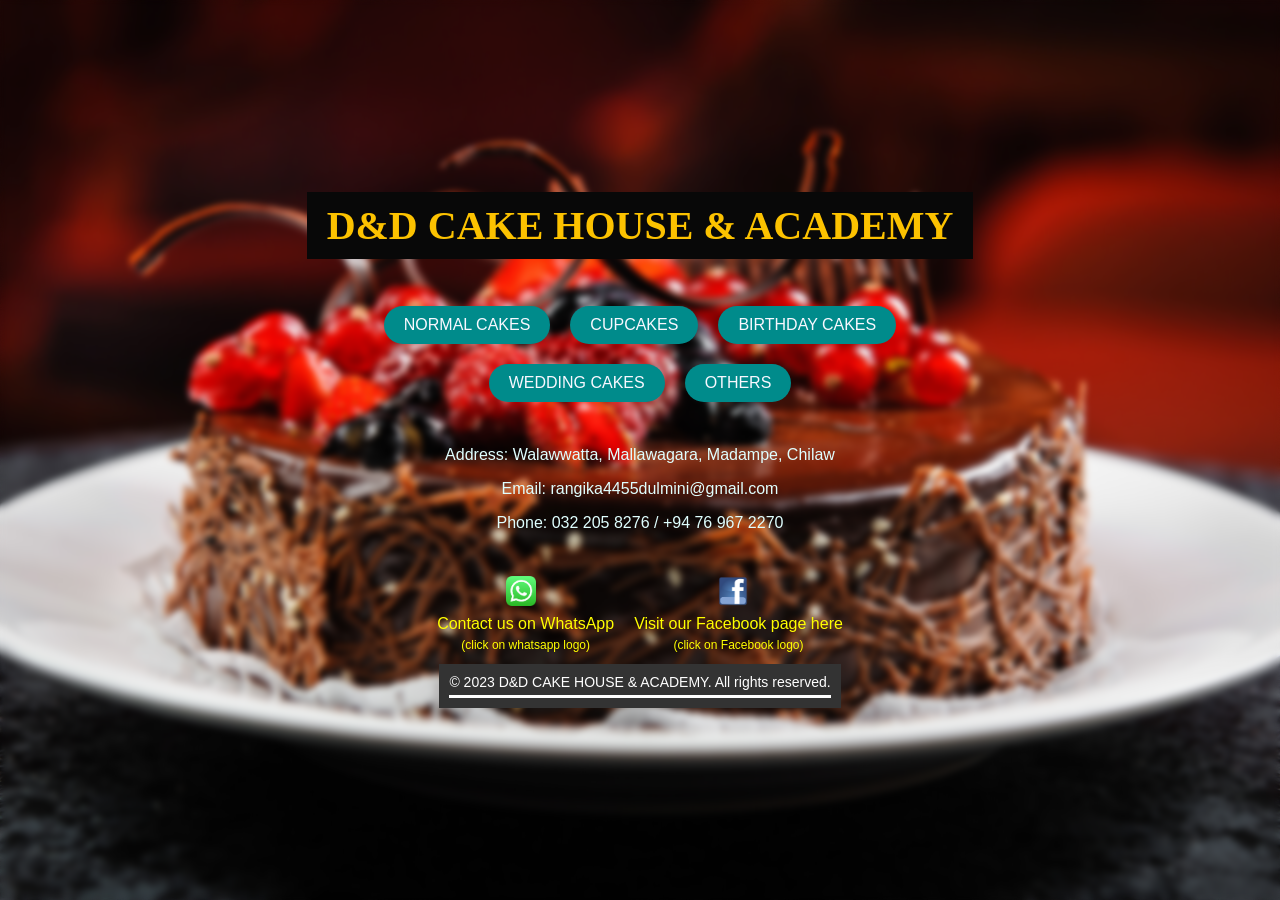
<file: index.html>
<!DOCTYPE html>
<html lang="en">
<head>
  <meta charset="UTF-8">
  <meta name="viewport" content="width=device-width, initial-scale=1.0">
  <title>D&D CAKE HOUSE & ACADEMY</title>
  <link rel="stylesheet" href="First css file.css">
    <link rel="stylesheet" media="screen and (min-width: 768px)" href="desktop.css">
  <link rel="stylesheet" media="screen and (max-width: 767px)" href="mobile.css">
</head>
<body>
  <h1>D&D CAKE HOUSE & ACADEMY</h1>
<div class="buttons">
  <div class="button-row">
    <button class="button" id="button1">NORMAL CAKES</button>
    <button class="button" id="button2">CUPCAKES</button>
    <button class="button" id="button3">BIRTHDAY CAKES</button>
  </div>
  <div class="button-row">
    <button class="button" id="button4">WEDDING CAKES</button>
    <button class="button" id="button5">OTHERS</button>
  </div>
</div>
  <br>
  <div class="contact-info">
    <p>Address: Walawwatta, Mallawagara, Madampe, Chilaw</p>
    <p>Email: rangika4455dulmini@gmail.com</p>
    <p>Phone: 032 205 8276 / +94 76 967 2270 </p>
  </div>
  
  <br>
  
  <div class="social-icons">
    <div class="social-icon">
        <a href="https://api.whatsapp.com/send?phone=94769672270">
        <img src="Whatsapp logo.png" alt="WhatsApp Logo">
      </a>
	  <span>Contact us on WhatsApp</span>
	  <p> (click on whatsapp logo) </p>
    </div>
	
	
    <div class="social-icon">
        <a href="https://www.facebook.com/profile.php?id=100087596792511&mibextid=LQQJ4d">
        <img src="Facebook logo.png" alt="Facebook Logo">
      </a>
	  <span>Visit our Facebook page here</span>
	  <p> (click on Facebook logo) </p>
    </div>
  </div>
  
   <footer>
        <p>&copy; 2023 D&D CAKE HOUSE & ACADEMY. All rights reserved.</p>
   </footer>
 
  <script src="First javascript file.js"></script>
</body>
</html>
</file>
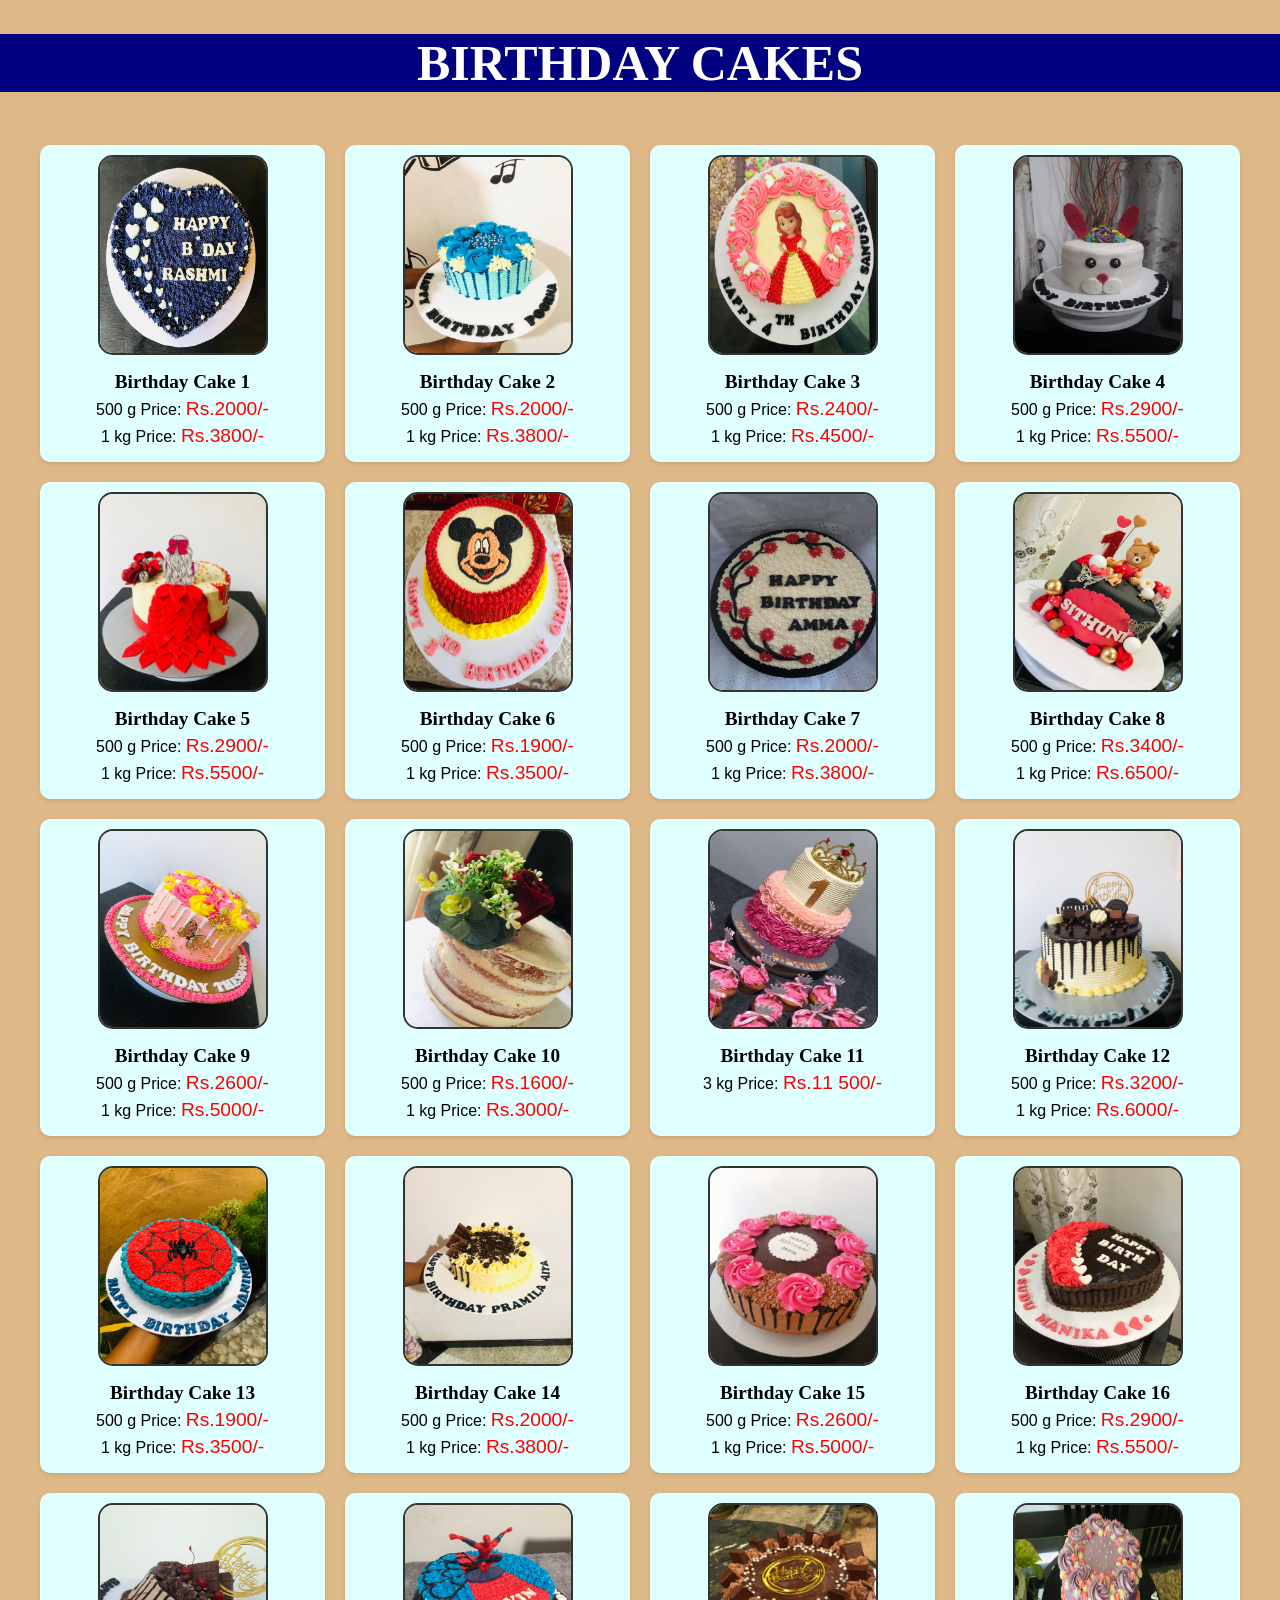
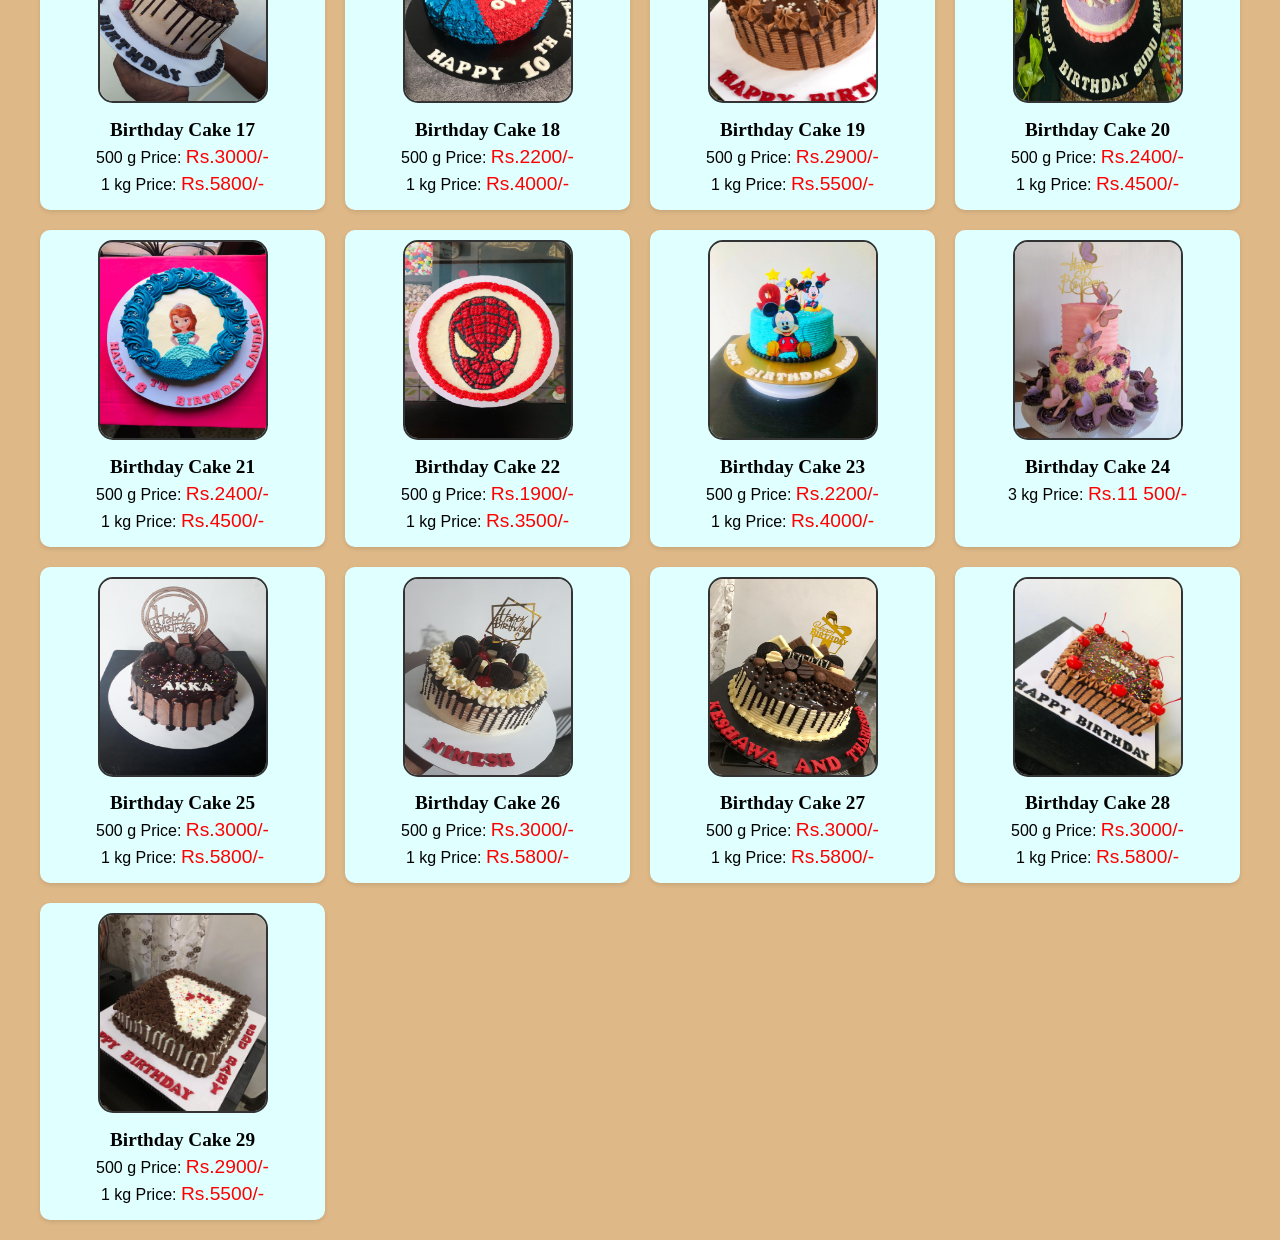
<file: Birthday cakes file.html>
<!DOCTYPE html>
<html lang="en">
<head>
    <meta charset="UTF-8">
    <meta name="viewport" content="width=device-width, initial-scale=1.0">
    <link rel="stylesheet" href="Birthday cakes css.css">
    <title>D&D BIRTHDAY CAKES</title>
</head>
<body>
    <header>
        <h1>BIRTHDAY CAKES</h1>
    </header>
    
    <main id="cake-container">
        <!-- Cake items will be dynamically added here using JavaScript -->
    </main>

    <script src="Birthday cakes file.js"></script>
</body>
</html>
</file>
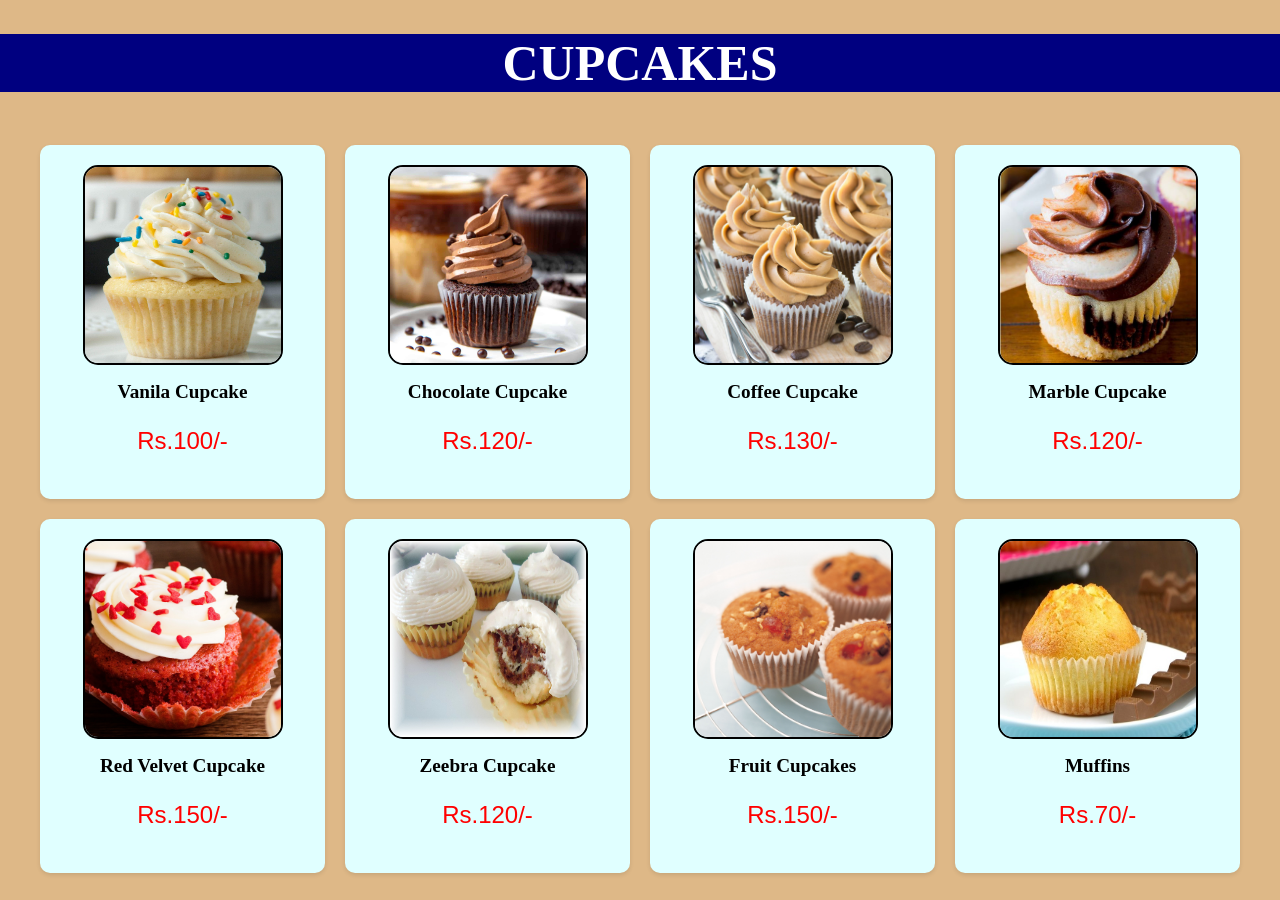
<file: Cupcakes html.html>
<!DOCTYPE html>
<html lang="en">
<head>
    <meta charset="UTF-8">
    <meta name="viewport" content="width=device-width, initial-scale=1.0">
    <link rel="stylesheet" href="Cupcakes css file.css">
    <title>D&D CUPCAKES</title>
</head>
<body>
    <header>
        <h1>CUPCAKES</h1>
    </header>
    
    <main id="cake-container">
        <!-- Cake items will be dynamically added here using JavaScript -->
    </main>

    <script src="Cupcakesjavascript file.js"></script>
</body>
</html>
</file>
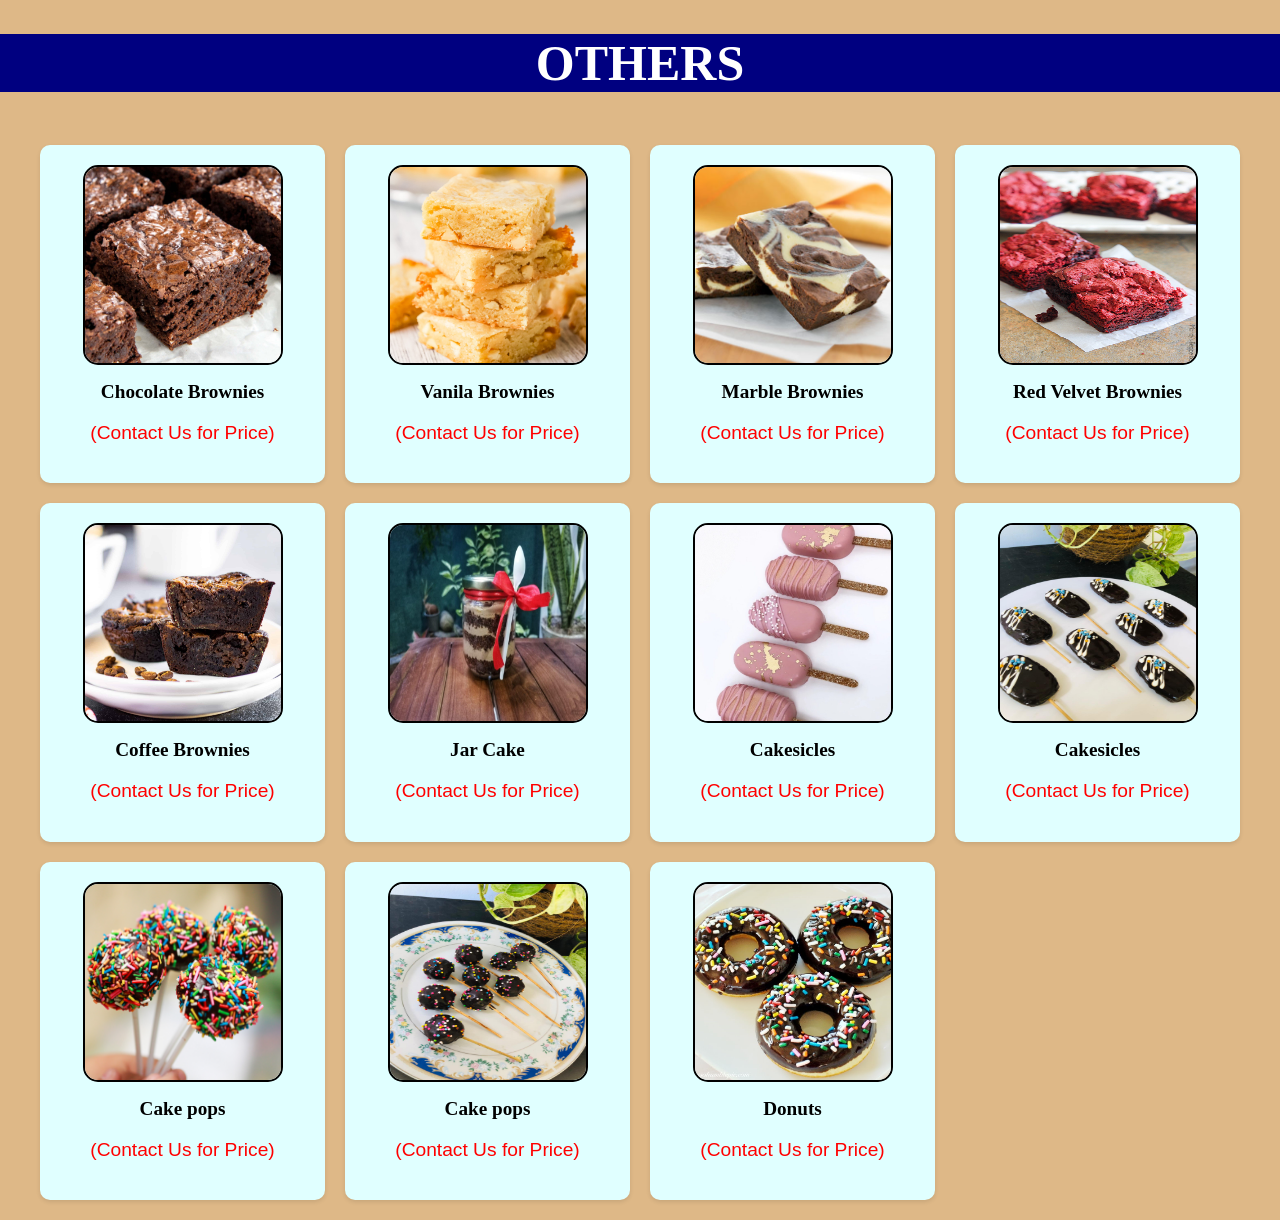
<file: Other html file.html>
<!DOCTYPE html>
<html lang="en">
<head>
    <meta charset="UTF-8">
    <meta name="viewport" content="width=device-width, initial-scale=1.0">
    <link rel="stylesheet" href="Others css file.css">
    <title>D&D OTHERS</title>
</head>
<body>
    <header>
        <h1>OTHERS</h1>
    </header>
    
    <main id="cake-container">
        <!-- Cake items will be dynamically added here using JavaScript -->
    </main>

    <script src="Others javascript file.js"></script>
</body>
</html>
</file>
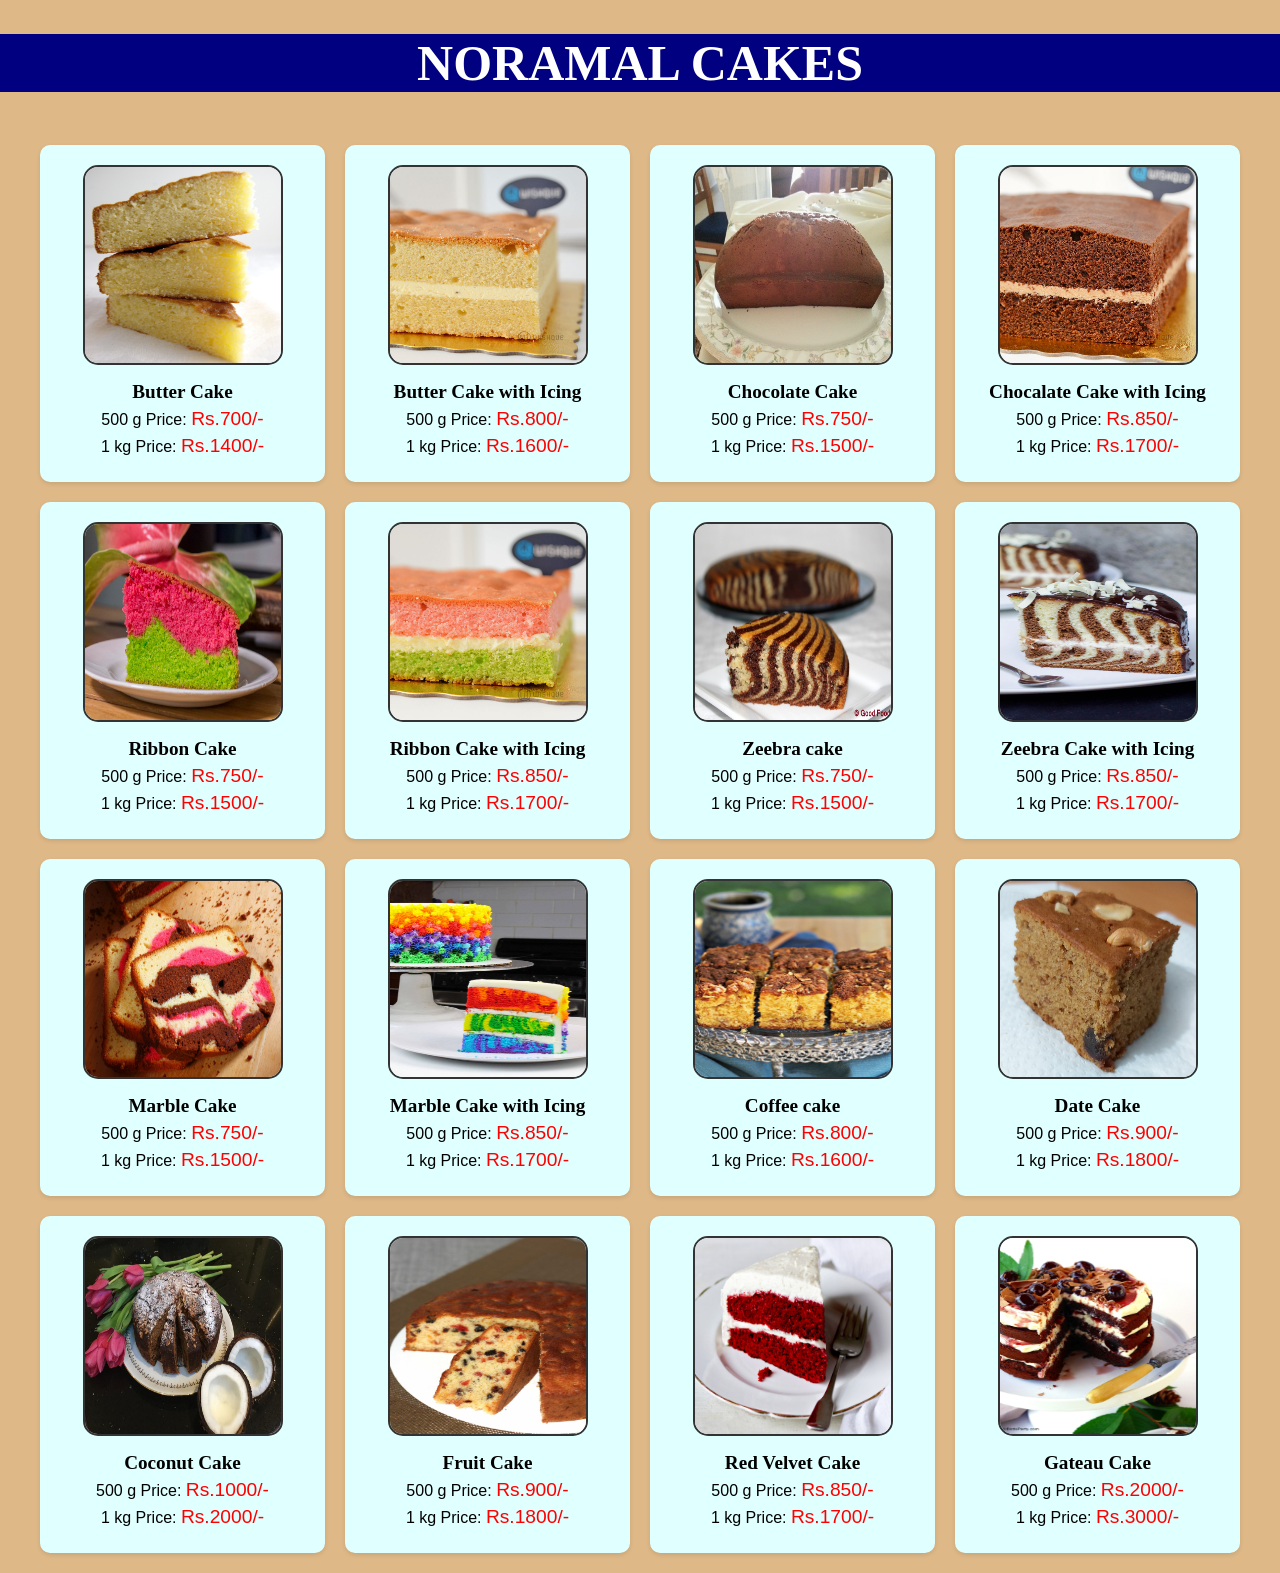
<file: second html file.html>
<!DOCTYPE html>
<html lang="en">
<head>
    <meta charset="UTF-8">
    <meta name="viewport" content="width=device-width, initial-scale=1.0">
    <link rel="stylesheet" href="second css file.css">
    <title>D&D NORAMAL CAKES</title>
</head>
<body>
    <header>
        <h1>NORAMAL CAKES</h1>
    </header>
    <div id="cake-container">

        <!-- Cake items will be dynamically added here using JavaScript -->
    </div>

    <script src="second javascript file.js"></script>
</body>
</html>
</file>
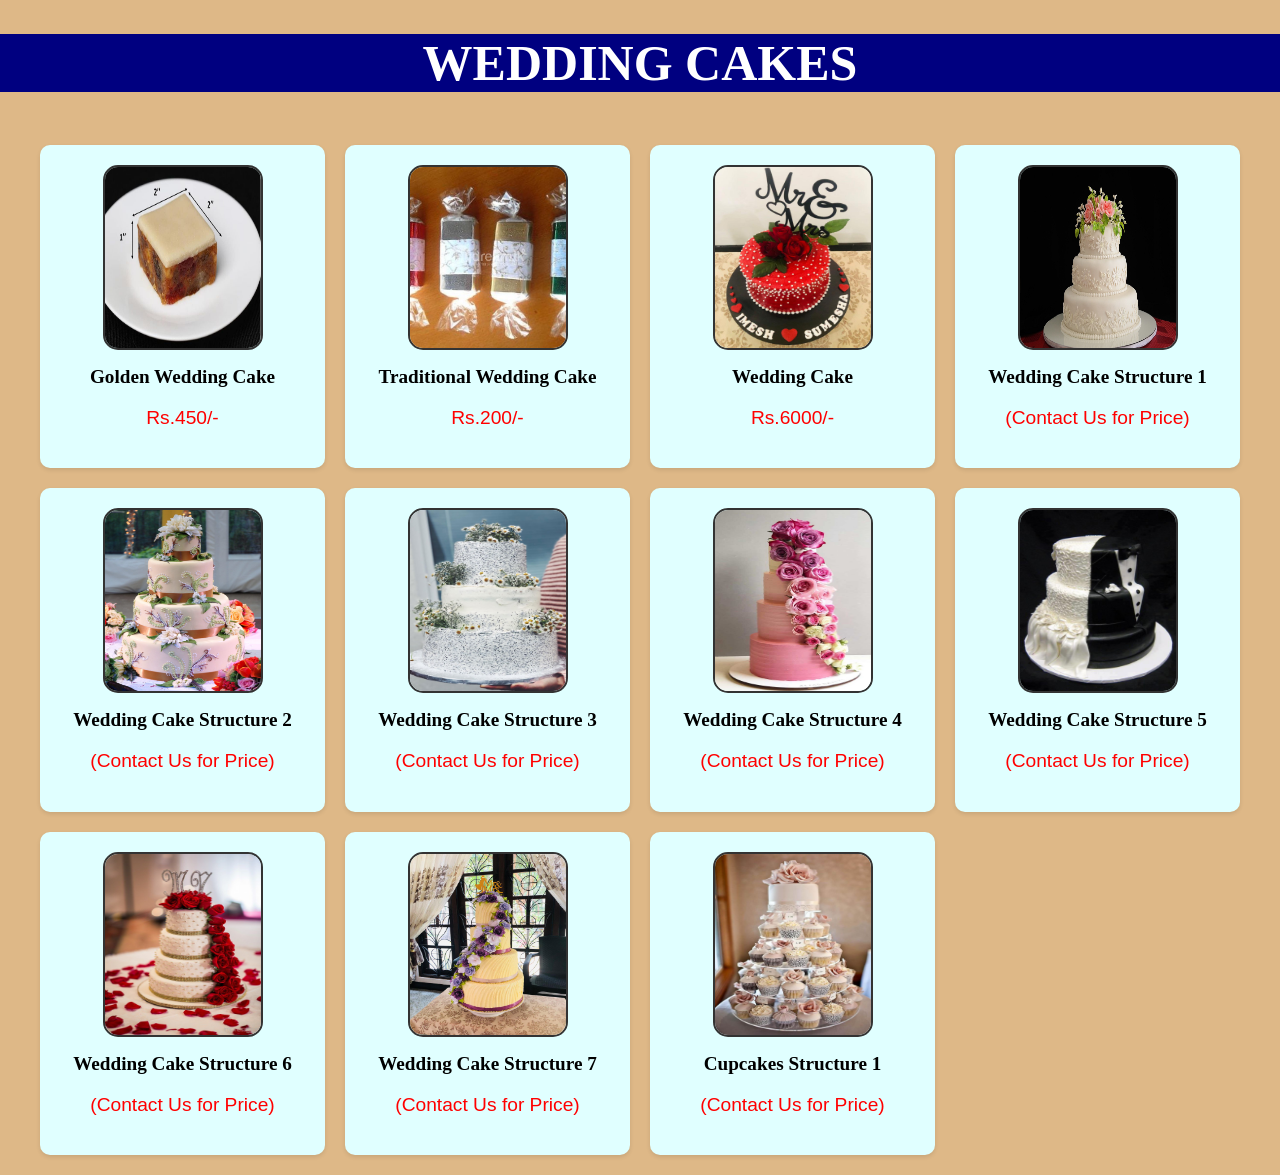
<file: Wedding cakes html file.html>
<!DOCTYPE html>
<html lang="en">
<head>
    <meta charset="UTF-8">
    <meta name="viewport" content="width=device-width, initial-scale=1.0">
    <link rel="stylesheet" href="Wedding cakes css file.css">
    <title>D&D WEDDING CAKES</title>
</head>
<body>
    <header>
        <h1>WEDDING CAKES</h1>
    </header>
    
    <main id="cake-container">
        <!-- Cake items will be dynamically added here using JavaScript -->
    </main>

    <script src="Wedding cakes javascript file.js"></script>
</body>
</html>
</file>
<file: First css file.css>
body {
  margin: 0;
  padding: 0;
  font-family: Arial, sans-serif;
  background-image: url('background-image.jpg'); /* Replace with your image URL */
  background-size: cover;
  background-position: center;
  background-repeat: no-repeat;
  height: 100vh;
  display: flex;
  flex-direction: column;
  justify-content: center;
  align-items: center;
  backdrop-filter: blur(3px); /* Add backdrop filter to blur the background */
}

footer {
            background-color: #333;
            color: white;
            text-align: center;
            padding: 10px;
            font-size: 14px; /* Adjust the font size as needed */
        }

        footer p {
            margin: 0; /* Remove default margin */
            padding-bottom: 5px; /* Add padding for the line */
            border-bottom: 3px solid white; /* Add a thicker bottom border */
        }

h1 {
  font-family: 'Georgia', serif;
  font-size: 3rem;
  color: #fcc200;
  background-color: #080808; /* Add a background color to highlight */
  padding: 10px 20px; /* Add padding to create some space around the text */
  text-align: center;
  margin-top: 0; 
}

.social-icons {
  display: flex;
  align-items: center;
  justify-content: center;
  margin-top: 20px;
}

.social-icon img {
  width: 30px;
  height: 30px;
  margin-right: 10px;
}

/* Your existing styles here */

.social-icons {
  display: flex;
  justify-content: center;
  align-items: center;
  gap: 20px; /* Gap between the social icons */
  margin-top: 20px;
}

.social-icon {
  display: flex;
  flex-direction: column;
  align-items: center;
  text-align: center;
}

.social-icon img {
  width: 30px;
  height: 30px;
}

.social-icon span {
  color: yellow;
  margin-top: 5px;
}

.social-icon p {
  color: yellow;
  font-size: 12px;
  margin-top: 5px;
}

/* Add a gap element between social icons */
.gap {
  width: 50px;
}


.buttons {
  display: flex;
  flex-direction: column;
  align-items: center;
  gap: 20px; /* Gap between button rows */
  margin-top: 20px;
}

.button-row {
  display: flex;
  gap: 20px; /* Gap between buttons in the same row */
}

.button {
  padding: 20px 30px;
  background-color: #008b8b;
  color: #f8f8ff;
  font-size: 18px; /* Adjust the font size as desired */
  border: none;
  border-radius: 30px;
  cursor: pointer;
  transition: background-color 0.3s;
}

.button:hover {
  background-color: #2980b9;
}

.contact-info {
  text-align: center;
  color: #e0ffff;
  margin-top: 0px;
}
</file>
<file: desktop.css>
/* Desktop styles */
@media screen and (min-width: 768px) {
  h1 {
    font-size: 40px;
  }
  
  .button {
    padding: 10px 20px;
    font-size: 16px;
  }

  .contact-info, .social-icons {
    margin-top: 10px;
  }
}
</file>
<file: mobile.css>
/* Mobile styles */
@media screen and (max-width: 767px) {
  h1 {
    font-size: 32px;
  }
  
  .contact-info, .social-icons {
    margin-top: 10px;
}

.buttons {
  display: flex;
  flex-direction: column;
  align-items: center;
  gap: 10 px; /* Gap between button rows */
  margin-top: 20px;
}

.button-row {
  display: flex;
  gap: 10px; /* Gap between buttons in the same row */
}


.button {
  padding: 6px 12px;
  background-color: #008b8b;
  color: #f8f8ff;
  font-size: 16px; /* Adjust the font size as desired */
  border: none;
  border-radius: 30px;
  cursor: pointer;
  transition: background-color 0.3s;
}

.button:hover {
  background-color: #2980b9;
}
  
  
footer {
            background-color: #333;
            color: white;
            text-align: center;
            padding: 8px;
            font-size: 10px; /* Adjust the font size as needed */
        }

        footer p {
            margin: 0; /* Remove default margin */
            padding-bottom: 5px; /* Add padding for the line */
            border-bottom: 3px solid white; /* Add a thicker bottom border */
        }

}
</file>
<file: Birthday cakes css.css>
body {
    font-family: Arial, sans-serif;
    margin: 0;
    padding: 0;
    background-color: #deb887;
}

header {
	font-family: 'Georgia', serif;
	font-size: 25px;
    background-color: #000080;
    color: white;
    text-align: center;
    padding: 10 auto;
	margin: 10 auto;
}

#cake-container {
    display: grid;
    grid-template-columns: repeat(auto-fill, minmax(250px, 1fr));
    gap: 20px;
    padding: 20px;
    margin: 0 auto;
    max-width: 1200px;
}

.cake-card {
    background-color: #e0ffff;
    border-radius: 10px;
    padding: 10px;
    box-shadow: 0 2px 4px rgba(0, 0, 0, 0.1);
    text-align: center;
}

.cake-image {
	width: 170px; /* Adjust this value to your desired size */
    height: 200px; /* Set the same value as width to create a perfect circle */
    margin: 0 auto;
    display: block;
    overflow: hidden; /* Hide overflowing content from circular shape */
	border: 2px solid #333; /* Add a 2px solid border with a color */
	border-radius: 15px; /* Add a border-radius for curved corners */
    box-sizing: border-box; /* Include the border within the defined dimensions */

}

.cake-title {
	font-family: 'Georgia', serif;
    font-size: 1.2rem;
    margin-bottom: 5px;
}

  .cake-Detail,
  .cake-description {
    font-size: 1rem;
    margin: 5px 0;
  }

  .cake-price {
	font-size: 1.2rem;
    color: red;
  }
</file>
<file: Cupcakes css file.css>
body {
    font-family: Arial, sans-serif;
    margin: 0;
    padding: 0;
    background-color: #deb887;
}

header {
	font-family: 'Georgia', serif;
	font-size: 25px;
    background-color: #000080;
    color: white;
    text-align: center;
    padding: 10 auto;
	margin: 10 auto;
}

#cake-container {
    display: grid;
    grid-template-columns: repeat(auto-fill, minmax(250px, 1fr));
    gap: 20px;
    padding: 20px;
    margin: 0 auto;
    max-width: 1200px;
}

.cake-card {
    background-color: #e0ffff;
    border-radius: 10px;
    padding: 20px;
    box-shadow: 0 2px 4px rgba(0, 0, 0, 0.1);
    text-align: center;
}

.cake-image {
	width: 200px; /* Adjust this value to your desired size */
    height: 200px; /* Set the same value as width to create a perfect circle */
    margin: 0 auto;
    display: block;
    overflow: hidden; /* Hide overflowing content from circular shape */
	border: 2px solid  ; /* Add a 2px solid border with a color */
	border-radius: 15px; /* Add a border-radius for curved corners */
    box-sizing: border-box; /* Include the border within the defined dimensions */

}

.cake-title {
	font-family: 'Georgia', serif;
    font-size: 1.2rem;
    margin-bottom: 1px;
}

.cake-price {
    font-size: 1.5rem;
    color: #ff0000 ;
}
</file>
<file: Others css file.css>
body {
    font-family: Arial, sans-serif;
    margin: 0;
    padding: 0;
    background-color: #deb887;
}

header {
	font-family: 'Georgia', serif;
	font-size: 25px;
    background-color: #000080;
    color: white;
    text-align: center;
    padding: 10 auto;
	margin: 10 auto;
}

#cake-container {
    display: grid;
    grid-template-columns: repeat(auto-fill, minmax(250px, 1fr));
    gap: 20px;
    padding: 20px;
    margin: 0 auto;
    max-width: 1200px;
}

.cake-card {
    background-color: #e0ffff;
    border-radius: 10px;
    padding: 20px;
    box-shadow: 0 2px 4px rgba(0, 0, 0, 0.1);
    text-align: center;
}

.cake-image {
	width: 200px; /* Adjust this value to your desired size */
    height: 200px; /* Set the same value as width to create a perfect circle */
    margin: 0 auto;
    display: block;
    overflow: hidden; /* Hide overflowing content from circular shape */
	border: 2px solid  ; /* Add a 2px solid border with a color */
	border-radius: 15px; /* Add a border-radius for curved corners */
    box-sizing: border-box; /* Include the border within the defined dimensions */

}

.cake-title {
	font-family: 'Georgia', serif;
    font-size: 1.2rem;
    margin-bottom: 1px;
}

.cake-price {
    font-size: 1.2rem;
    color: #ff0000 ;
}
</file>
<file: second css file.css>
body {
    font-family: Arial, sans-serif;
    margin: 0;
    padding: 0;
    background-color: #deb887;
}

header {
	font-family: 'Georgia', serif;
	font-size: 25px;
    background-color: #000080;
    color: white;
    text-align: center;
    padding: 10 auto;
	margin: 10 auto;
}

#cake-container {
    display: grid;
    grid-template-columns: repeat(auto-fill, minmax(250px, 1fr));
    gap: 20px;
    padding: 20px;
    margin: 0 auto;
    max-width: 1200px;
}

.cake-card {
    background-color: #e0ffff;
    border-radius: 10px;
    padding: 20px;
    box-shadow: 0 2px 4px rgba(0, 0, 0, 0.1);
    text-align: center;
}

.cake-image {
	width: 200px; /* Adjust this value to your desired size */
    height: 200px; /* Set the same value as width to create a perfect circle */
    margin: 0 auto;
    display: block;
    overflow: hidden; /* Hide overflowing content from circular shape */
	border: 2px solid #333; /* Add a 2px solid border with a color */
	border-radius: 15px; /* Add a border-radius for curved corners */
    box-sizing: border-box; /* Include the border within the defined dimensions */

}

.cake-title {
	font-family: 'Georgia', serif;
    font-size: 1.2rem;
    margin-bottom: 5px;
}

  .cake-Detail,
  .cake-description {
    font-size: 1rem;
    margin: 5px 0;
  }

  .cake-price {
	font-size: 1.2rem;
    color: red;
  }
</file>
<file: Wedding cakes css file.css>
body {
    font-family: Arial, sans-serif;
    margin: 0;
    padding: 0;
    background-color: #deb887;
}

header {
	font-family: 'Georgia', serif;
	font-size: 25px;
    background-color: #000080;
    color: white;
    text-align: center;
    padding: 10 auto;
	margin: 10 auto;
}

#cake-container {
    display: grid;
    grid-template-columns: repeat(auto-fill, minmax(250px, 1fr));
    gap: 20px;
    padding: 20px;
    margin: 0 auto;
    max-width: 1200px;
}

.cake-card {
    background-color: #e0ffff;
    border-radius: 10px;
    padding: 20px;
    box-shadow: 0 2px 4px rgba(0, 0, 0, 0.1);
    text-align: center;
}

.cake-image {
	width: 160px; /* Adjust this value to your desired size */
    height: 185px; /* Set the same value as width to create a perfect circle */
    margin: 0 auto;
    display: block;
    overflow: hidden; /* Hide overflowing content from circular shape */
	border: 2px solid #333; /* Add a 2px solid border with a color */
	border-radius: 15px; /* Add a border-radius for curved corners */
    box-sizing: border-box; /* Include the border within the defined dimensions */

}

.cake-title {
	font-family: 'Georgia', serif;
    font-size: 1.2rem;
    margin-bottom: 5px;
}

  .cake-Detail,
  .cake-description {
    font-size: 1rem;
    margin: 5px 0;
  }

  .cake-price {
	font-size: 1.2rem;
    color: red;
  }
</file>
